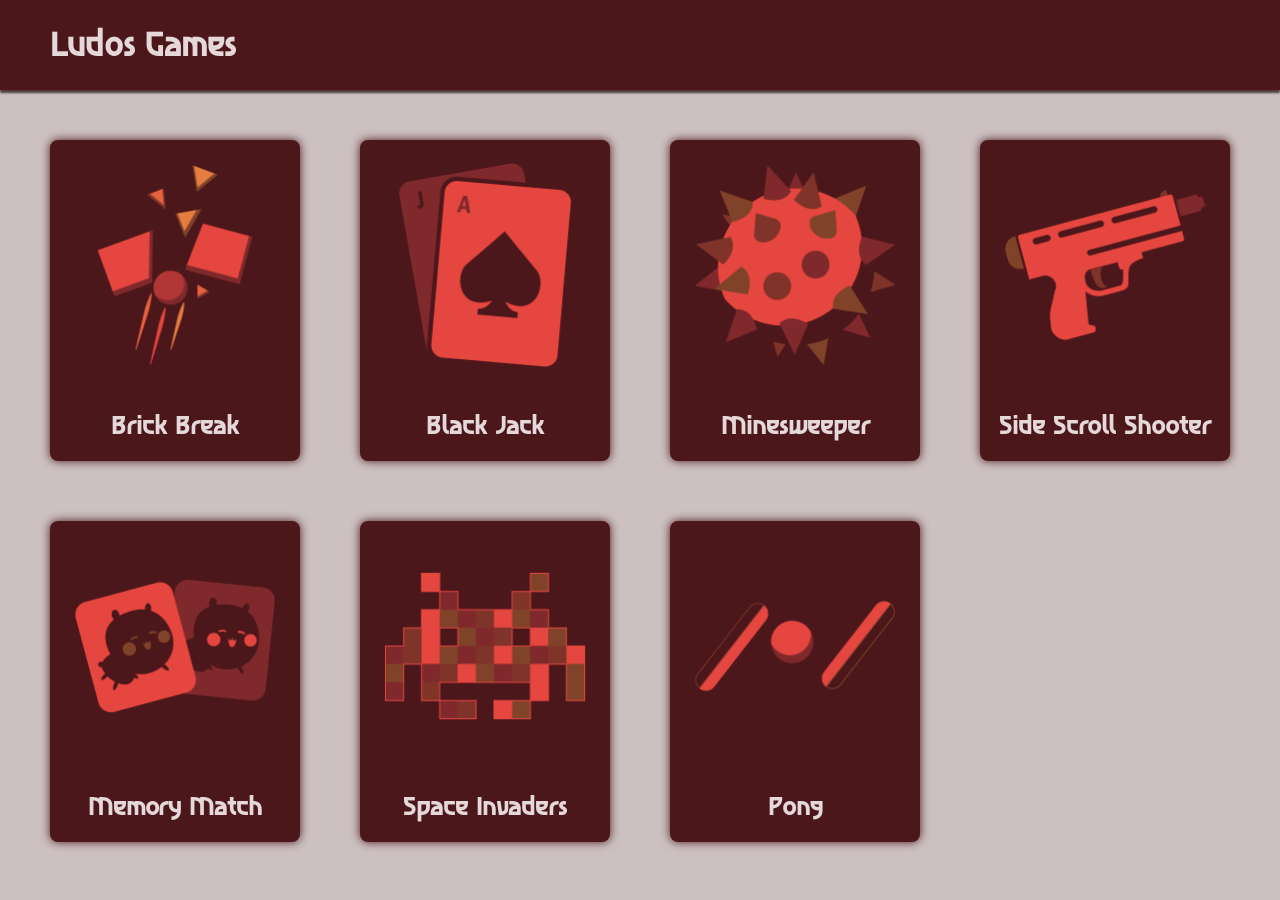
<file: index.html>
<!DOCTYPE html>

<html lang="en">
    <head>
        <meta charset="UTF-8">
        <meta name="viewport" content="width=device-width, initial-scale=1.0">
        <link rel="stylesheet" href="styles.css">

        <title>Ludos Games</title>
    </head>

    <body>
        <header>
            <div class="logo"><h1>Ludos Games</h1></div>
        </header>

        <main>
            <section class="gamesContainer">
                <div class="gameCard">
                    <a href="brickbreaker/brickbreaker.html"><img src="images/brickBreakLogo.png" alt="brick break game logo">
                    <h2>Brick Break</h2></a>
                </div>
                <div class="gameCard">
                    <a href="blackjack/blackjack.html"><img src="images/blackjackLogo.png" alt="blackjack game logo">
                    <h2>Black Jack</h2></a>
                </div>
                <div class="gameCard">
                    <a href="minesweeper/minesweeper.html"><img src="images/minesweeperLogo.png" alt="game image of cards">
                    <h2>Minesweeper</h2></a>
                </div>
                <div class="gameCard">
                    <a href="SideScroller/index.html"><img src="images/sideScrollShooterLogo.png" alt="game image of cards">
                    <h2>Side Scroll Shooter</h2></a>
                </div>
                <div class="gameCard">
                    <a href="memMatch/cards.html"><img src="images/memoryMatchLogo.png" alt="game image of cards">
                    <h2>Memory Match</h2></a>
                </div>
                <div class="gameCard">
                    <a href="spaceinvaders/SpaceInvaders.html"><img src="images/spaceInvaderLogo.png" alt="game image of cards">
                    <h2>Space Invaders</h2></a>
                </div>
                <div class="gameCard">
                    <a href="Pong/pong.html"><img src="images/pongLogo.png" alt="game image of cards">
                    <h2>Pong</h2></a>
                </div>
            </section>
        </main>
    </body>
</html>
</file>
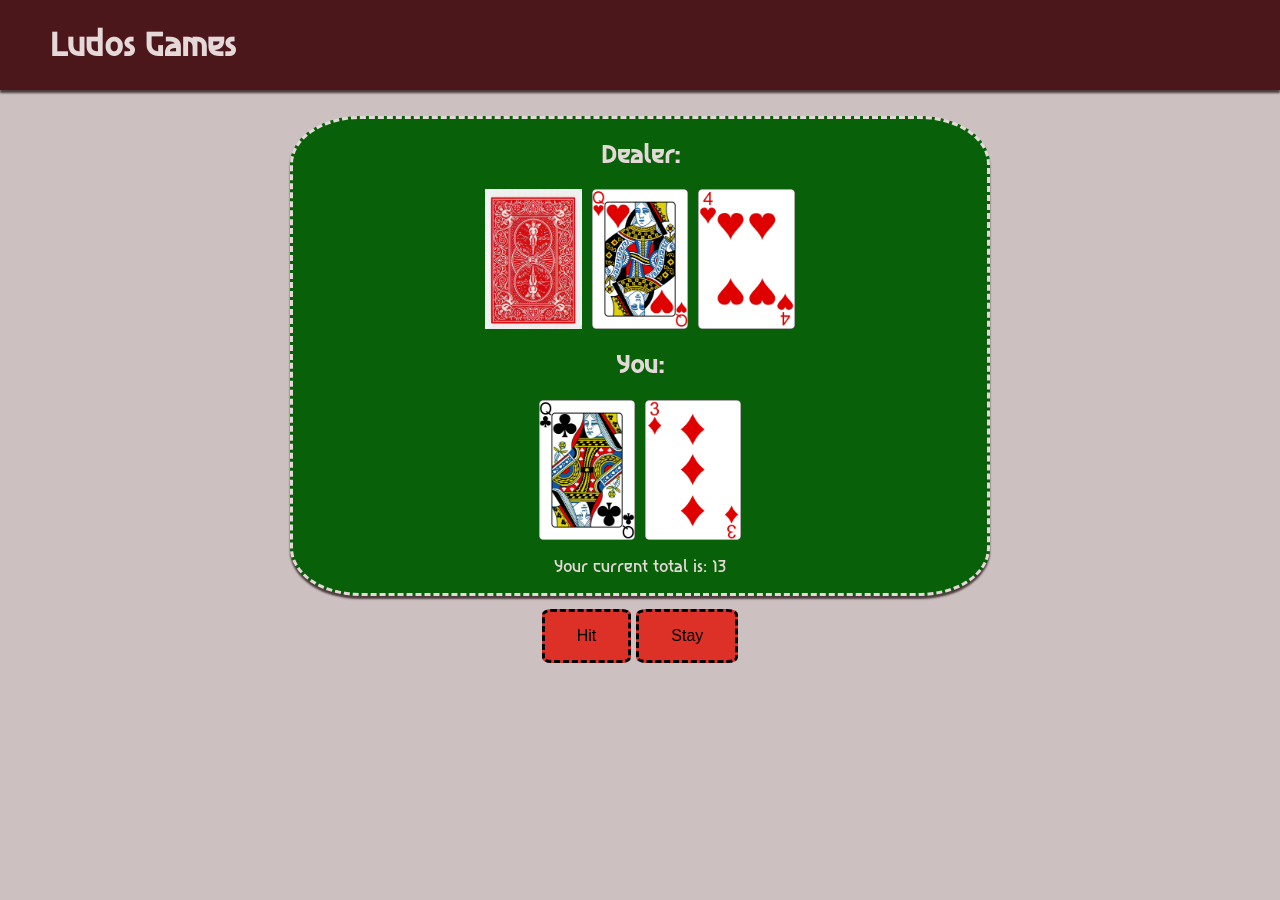
<file: blackjack/blackjack.html>
<!DOCTYPE html>
<html lang="en">
<head>
    <meta charset="UTF-8">
    <meta name="viewport" content="width=device-width, initial-scale=1.0">
    <title>Black Jack Page</title>
    <link rel="stylesheet" href="blackjack.css">
    <script src="blackjack.js"></script>
</head>
<body>
    <header>
            <div class="logo"><a href="../index.html"><h1>Ludos Games</h1></a></div>
    </header>
    <div class="game-box">
        <h2>Dealer: <span id="dealer-sum"></span></h2>
        <div id="dealer-hand"></div>
        <h2>You: <span id="player-sum"></span></h2>
        <div id="player-hand"></div>
        <p class="sum" id="player-hand-current-sum">Your current total is: </p>
    </div>
    <div id="game-popup" class="popup hidden">
        <div class="popup-content">
            <h2 id="popup-title">Game Over</h2>
            <p id="results"></p>
        <button class="button" id="new-game">New game</button>
        </div>
    </div>

    <div class="buttons">
        <button class="button" id="hit">Hit</button>
        <button class="button" id="stay">Stay</button>
    </div>
</body>
</html>
</file>
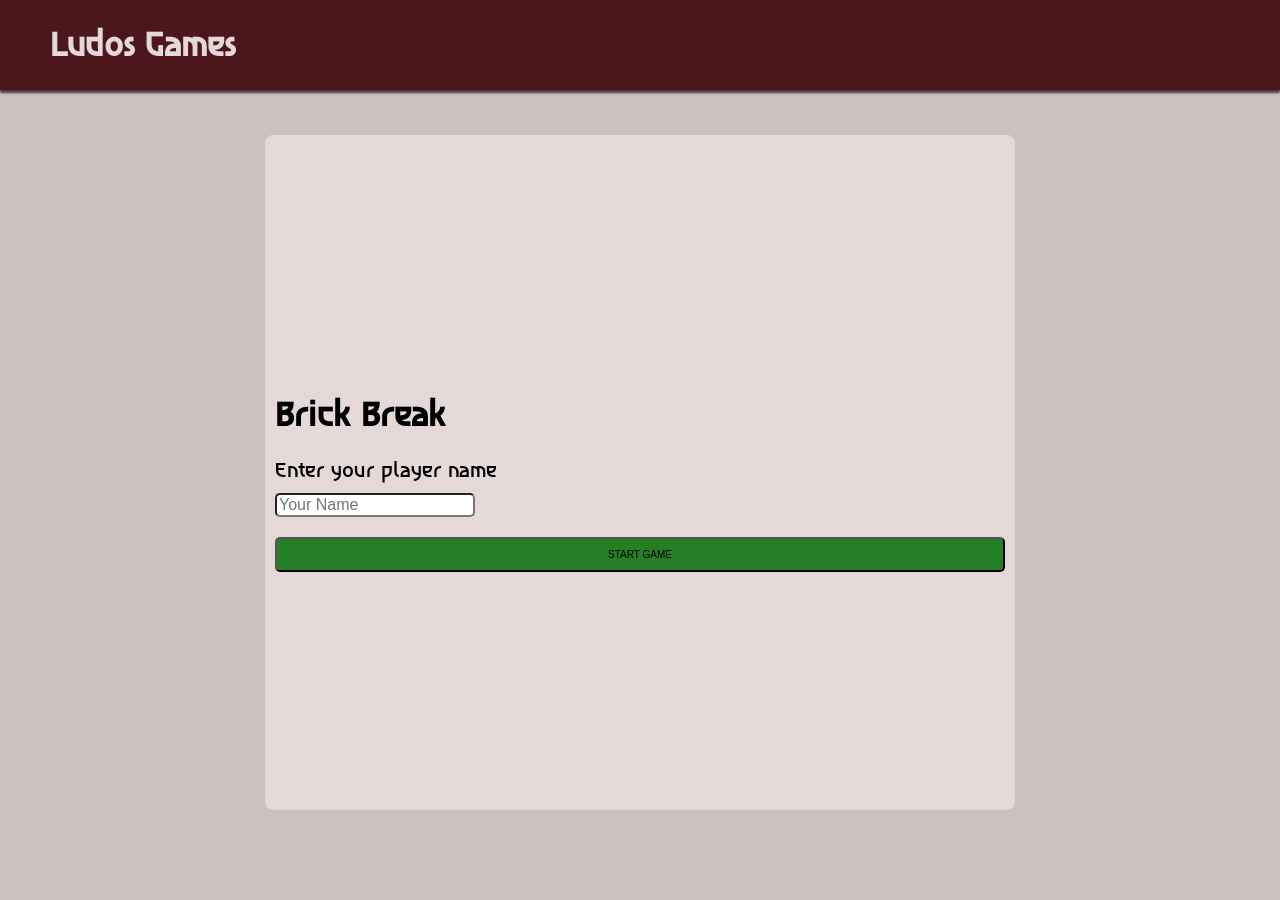
<file: brickbreaker/brickbreaker.html>
<!DOCTYPE html>
<html lang="en">
    <head>
        <meta charset="UTF-8">
        <meta name="viewport" content="width=device-width, initial-scale=1.0">
        <link rel="stylesheet" href="brickStyles.css">
        <script src="brickbreakerMain.js" defer></script>
        <script src="brickbreakerData.js" defer></script>

        <title>Brick Break</title>
    </head>

    <body>
        <header>
            <div class="logo"><a href="../index.html"><h1>Ludos Games</h1></a></div>
        </header>

        <main class="gameContainer">
            <div class="startScreen">
                <h1>Brick Break</h1>
                <label for="playerName">Enter your player name</label>
                <input type="text" class="playerName" placeholder="Your Name">
                <button class="startButton">Start Game</button>
            </div>

            <div class="gameScreen" style="display: none;">
                <canvas class="canvas"></canvas>
                <canvas class="canvas1"></canvas>
                <div style="display: inline;">
                    <h1 style="text-align: center;" class="currentScore">YOUR SCORE:</h1>
                    <h1 style="text-align: center;" class="highScore">HIGH SCORE:</h1>
                </div>
            </div>
        </main>
    </body>
</html>
</file>
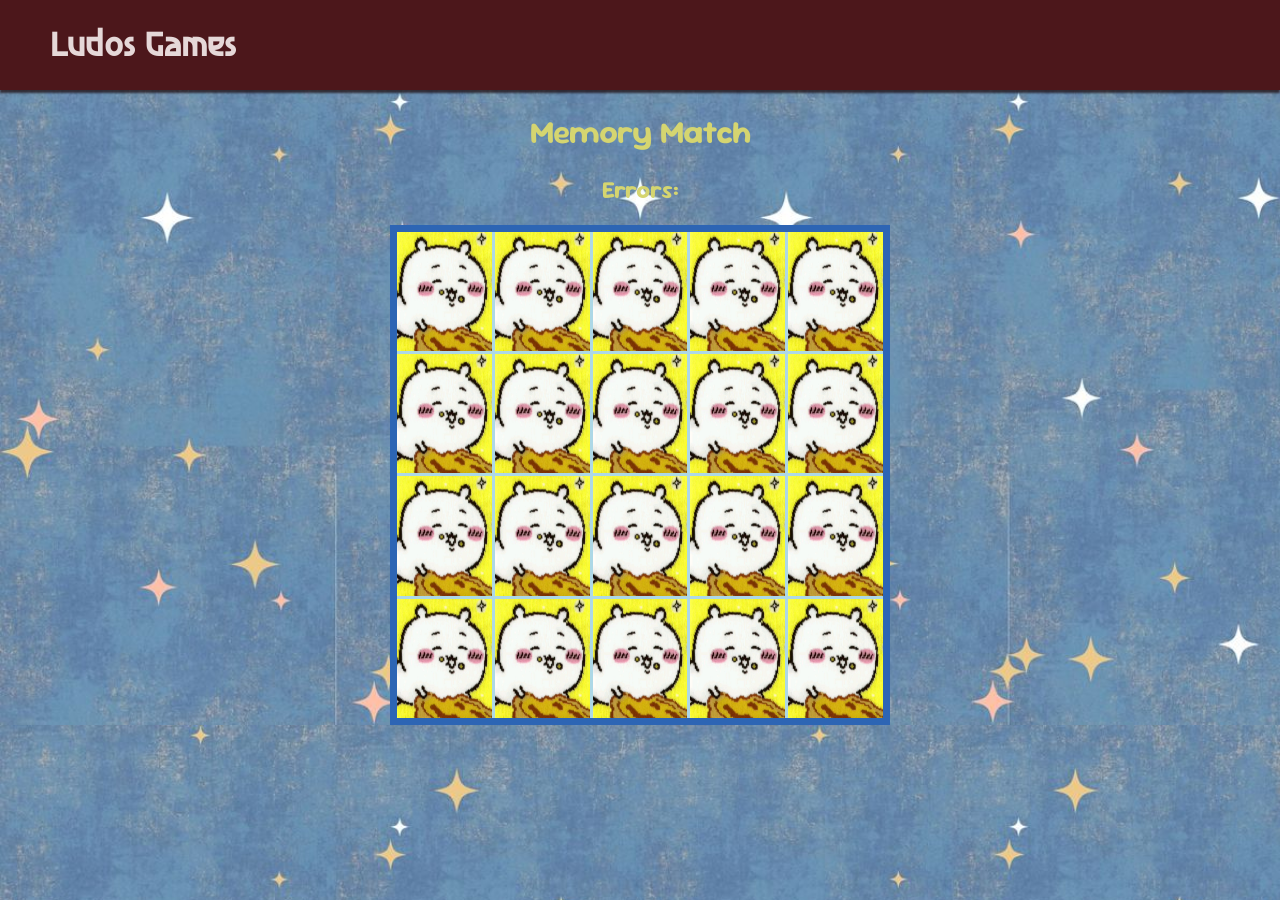
<file: memMatch/cards.html>
<!DOCTYPE html>
<html lang="en">
<head>
    <meta charset="UTF-8">
    <meta name="viewport" content="width=device-width, initial-scale=1.0">
    <title>Memory Match</title>
    <link rel="stylesheet" href="./cards.css">
    <script src="./cards.js"></script>
</head>
<body>
    <header>
        <div class="logo"><a href="../index.html"><h1>Ludos Games</h1></a></div>
    </header>
    <h1>Memory Match</h1>
    <h2>Errors: <span id="errors"></span></h2>
    <div id="board">
    </div>
</body>
</html>
</file>
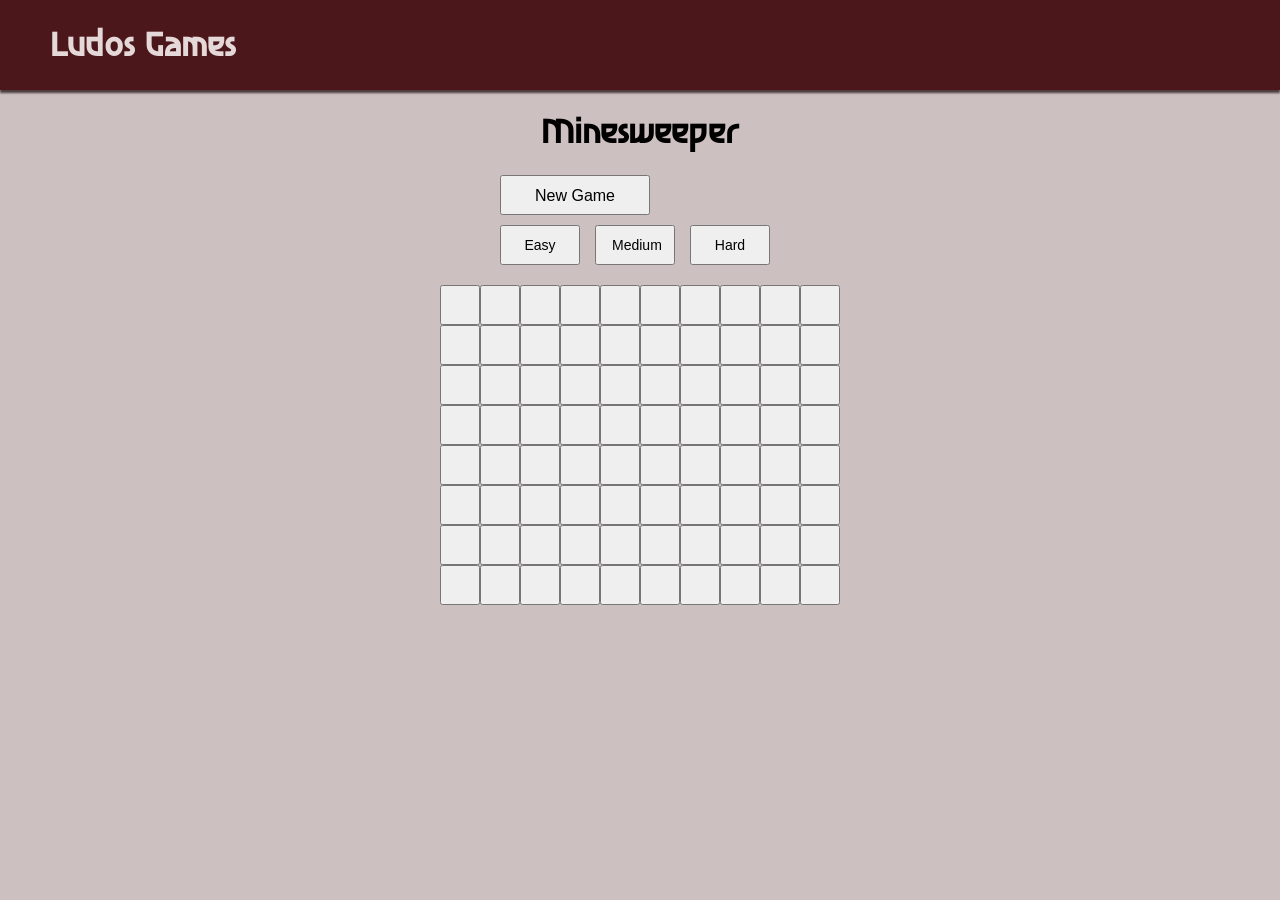
<file: minesweeper/minesweeper.html>
<!DOCTYPE html>
<html lang="en">
<head>
    <link rel = "icon" href="data:,">
    <link rel="stylesheet" href="minesweeper.css">
  <meta charset="UTF-8">
  <title>Minesweeper</title>
</head>
<body>
  <header>
    <div class="logo"><a href="../index.html"><h1>Ludos Games</h1></a></div>
  </header>

  <h1>Minesweeper</h1>
  <div class = "controls">
    <button id="newGameBtn">New Game</button> 

    <div class="difficulty">
      <button data-difficulty="easy">Easy</button>
      <button data-difficulty="medium">Medium</button>
      <button data-difficulty="hard">Hard</button>
    </div>

  </div>

  <div id="board"></div>

  <script src="minesweeper.js"></script>
</body>
</html>
</file>
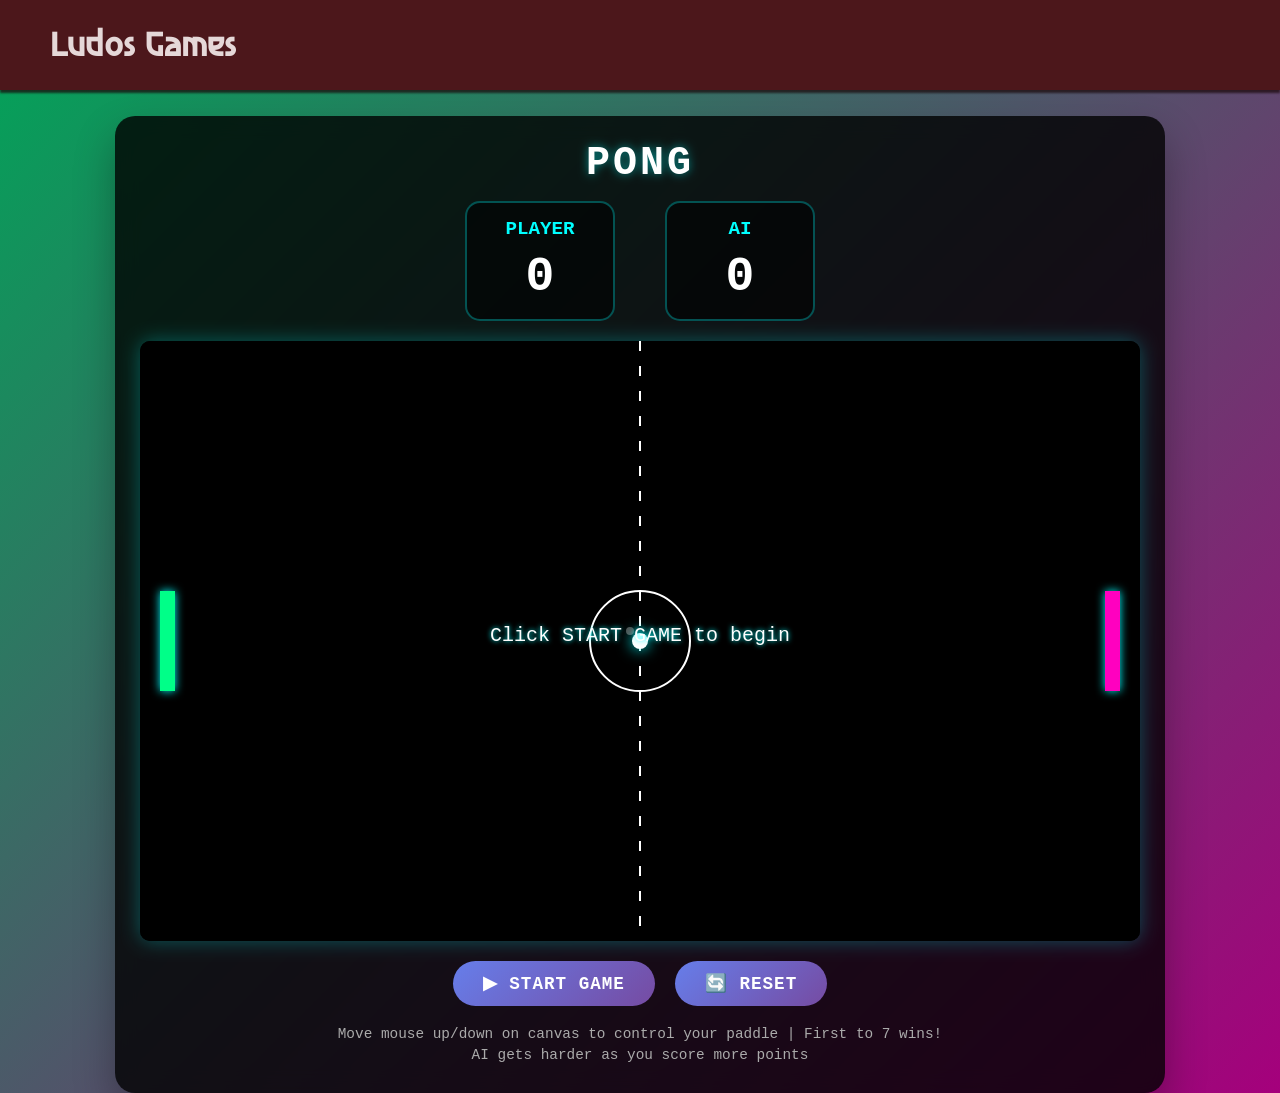
<file: Pong/pong.html>
<!--
<!DOCTYPE html>
<html lang="en">
<head>
    <meta charset="UTF-8">
    <meta name="viewport" content="width=device-width, initial-scale=1.0">
    <title>Pong Page</title>
    <link rel="stylesheet" href="pong.css">
    <script src="pong.js"></script>
</head>
</html>
-->
<!DOCTYPE html>
<html lang="en">
<head>
    <meta charset="UTF-8">
    <meta name="viewport" content="width=device-width, initial-scale=1.0, user-scalable=no">
    <title>Pong</title>
    <link rel="stylesheet" href="pong.css">
</head>
<body>
    <header>
        <div class="logo"><a href="../index.html"><h1>Ludos Games</h1></a></div>
    </header>

    <div class="game-container">
        <div class="game-header">
            <h1>PONG</h1>
            <div class="score-board">
                <div class="score-card">
                    <span class="player-label">PLAYER</span>
                    <span id="playerScore" class="score-value">0</span>
                </div>
                <div class="score-card">
                    <span class="player-label">AI</span>
                    <span id="aiScore" class="score-value">0</span>
                </div>
            </div>
        </div>
        
        <canvas id="pongCanvas" width="1000" height="600"></canvas>
        
        <div class="game-controls">
            <button id="startBtn" class="control-btn">▶ START GAME</button>
            <button id="resetBtn" class="control-btn">🔄 RESET</button>
        </div>
        
        <div class="instructions">
            <p>Move mouse up/down on canvas to control your paddle | First to 7 wins!</p>
            <p>AI gets harder as you score more points</p>
        </div>
    </div>
    
    <script src="pong.js"></script>
</body>
</html>
</file>
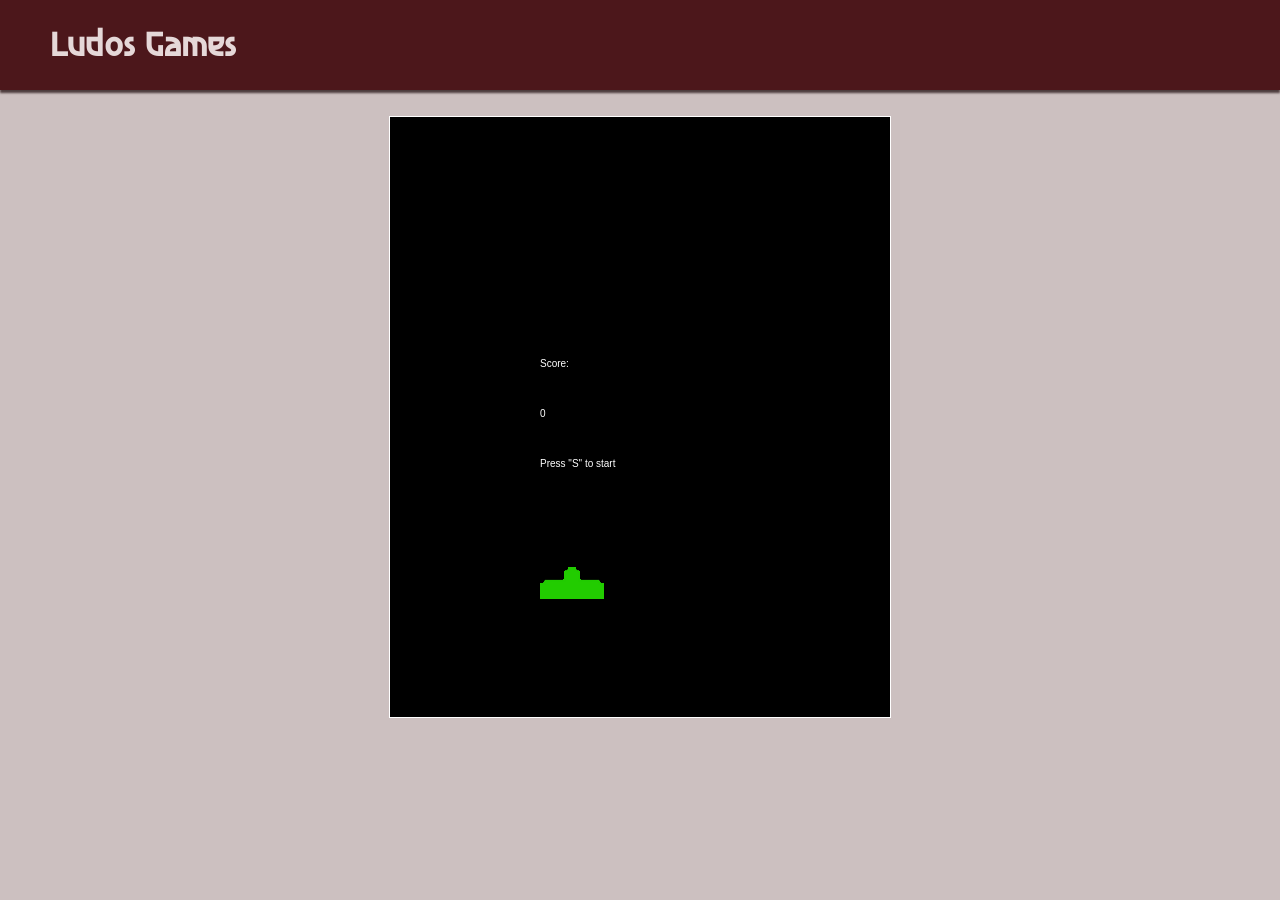
<file: spaceinvaders/SpaceInvaders.html>
<!doctype html>
<html lang="en-US">
  <head>
    <meta charset="utf-8" />
    <title>Space Invaders</title>
    <link rel="stylesheet" href="SpaceInvaders.css">
    <script src="SpaceInvaders.js"></script>
  </head>
  <body>
    <header>
      <div class="logo"><a href="../index.html"><h1>Ludos Games</h1></a></div>
    </header>
    <!-- <div>
      <img src="SI-logo.png">
    </div> -->
    <canvas id="gameBoard"></canvas>
  </body>
</html>
</file>
<file: styles.css>
@import url('https://fonts.googleapis.com/css2?family=Asimovian&display=swap');

* {
    box-sizing: border-box;
}

body {
    margin: 0;
    padding: 0;
    background-color: #CCC0C0;
    min-height: 100vh;
    color: #E5D8D8;
    font-family: "Asimovian", Arial, Helvetica, sans-serif;
}

a {
    text-decoration: none;
}

a:visited {
    text-decoration: none;
}

header {
    width: 100%;
    min-height: 10vh;
    padding: 0 50px;
    background-color: #4C171B;
    display: flex;
    align-items: center;
    box-shadow: 0px 3px 2px #1A0709B6;
}

main {
    width: 100%;
    padding: 50px;
}

main .gamesContainer {
    width: 100%;
    display: flex;
    flex-wrap: wrap;
    gap: 60px;
}

main .gamesContainer .gameCard {
    background-color: #4C171B;
    border-radius: 8px;
    overflow: hidden;
    transition: transform 0.5s ease, box-shadow 0.6s ease;
    color: #E5D8D8;
    box-shadow: 0px 0px 10px #4D171B;
}

main .gamesContainer .gameCard:hover {
    transform: scale(1.1);
    box-shadow: 0px 0px 25px #4D171B;
}

main .gamesContainer .gameCard a {
    width: 100%;
    height: 100%;
    display: flex;
    flex-direction: column;
    align-items: center;
    color: #E5D8D8;
}

main .gamesContainer .gameCard a:visited {
    color: #E5D8D8;
}

main .gamesContainer .gameCard img {
    width: 250px;
    height: 250px;  /*change made from original so cards for black jack would be the same height*/
}
</file>
<file: blackjack/blackjack.css>
@import url('https://fonts.googleapis.com/css2?family=Asimovian&display=swap');

* {
    box-sizing: border-box;
}

body {
    margin: 0;
    padding: 0;
    background-color: #CCC0C0;
    color: #E5D8D8;
    text-align: center;
    font-family: "Asimovian", Arial, Helvetica, sans-serif;
    display: flex;
    flex-direction: column;
    align-items: center;
}
header {
    width: 100%;
    min-height: 10vh;
    padding: 0 50px;
    background-color: #4C171B;
    display: flex;
    align-items: center;
    box-shadow: 0px 3px 2px #1A0709B6;
    margin-bottom: 2%;
}

a {
    text-decoration: none;
    color: #E5D8D8;
}

a h1 {
    transition: transform .5s ease;
}

a:hover h1 {
    transform: scale(1.1);
}

/* Make changes so that the box doesn't change size  */
.game-box{
    padding-left: 15%;
    padding-right: 15%;
    background-color: rgb(8, 97, 8);
    background-image: url('https://media.istockphoto.com/id/453187915/photo/green-poker-background.jpg?s=612x612&w=0&k=20&c=vyDFU6Z9Yv3kSfrbO4Fn2yDwWhUbEh7_1lw2nVsIMAs=');
    background-size: cover;
    border-style: dashed;
    border-radius: 10%;
    margin-bottom: 1%;
    box-shadow: 0px 3px 2px #1A0709B6;
} 

.go-Back{
    display: flex;
    align-items:center;
    padding: 10px;
    text-decoration: none;
    color: #E5D8D8;
    background-color: #4C171B;  
}

.button{
    background-color:rgba(222, 42, 32, 0.951);
    border-style: dashed;
    border-radius: 10%;
    border-width: medium;
    color: black;
    padding: 15px 32px;
    text-align: center;
    display: inline-block;
    font-size: 16px;
    cursor: pointer;
}

#player-hand, #dealer-hand {
    display: flex;
    flex-wrap: nowrap;
    justify-content: center;
    gap: 10px;
    height: 140px;
    overflow-x: auto;
}

.card {
    width: 80px;
    height: 120px;
    object-fit: cover;
}

/* pop up stuff */
.popup {
    position: fixed;
    top: 0;
    left: 0;
    width: 100%;
    height: 100%;
    background: rgba(0,0,0,0.6); /* dark overlay */
    display: flex;
    justify-content: center;
    align-items: center;
    z-index: 99999;
}

.hidden {
    display: none;
}

.popup-content {
    background-color: rgb(8, 97, 8);
    background-image: url('https://media.istockphoto.com/id/453187915/photo/green-poker-background.jpg?s=612x612&w=0&k=20&c=vyDFU6Z9Yv3kSfrbO4Fn2yDwWhUbEh7_1lw2nVsIMAs=');
    background-size: cover;
    border-style: dashed;
    padding: 25px 35px;
    border-radius: 10px;
    text-align: center;
    width: 300px;
    box-shadow: 0 4px 20px rgba(0,0,0,0.4);
    animation: popupFade 0.25s ease-out;
}

.popup-content h2 {
    margin-top: 0;
    font-size: 1.6rem;
}

.popup-content p {
    margin: 15px 0;
    font-size: 1.2rem;
}

/* Pop up animation */
@keyframes popupFade {
    from { transform: scale(0.8); opacity: 0; }
    to   { transform: scale(1); opacity: 1; }
}
</file>
<file: brickbreaker/brickStyles.css>
@import url('https://fonts.googleapis.com/css2?family=Asimovian&display=swap');

* {
    box-sizing: border-box;
}

body {
    margin: 0;
    padding: 0;
    height: 100%;
    width: 100%;
    background-color: #CCC0C0;
    font-family: "Asimovian", Arial, Helvetica, sans-serif;
    display: flex;
    flex-direction: column;
    align-items: center;
}

header {
    width: 100%;
    min-height: 10vh;
    padding: 0 50px;
    background-color: #4C171B;
    display: flex;
    align-items: center;
    box-shadow: 0px 3px 2px #1A0709B6;
}

main {
    margin-top: 5vh;
    height: 75vh;
    width: 60vw;
    max-width: 750px;
    display: flex;
    justify-content: center;
    align-items: center;
    background-color: #E5D8D8;
    border-radius: 8px;
    padding: 10px;
}

a {
    text-decoration: none;
    color: #E5D8D8;
}

a h1 {
    transition: transform .5s ease;
}

a:hover h1 {
    transform: scale(1.1);
}

.canvas {
    width: 100%;
    height: 100%;
    border: 1px solid white;
    border-radius: 20px;
    backdrop-filter: blur(3px);
    display: block;
}

.canvas1 {
    border: 1px solid rgb(73, 1, 1);
    border-radius: 20px;
    margin-top: 15px;
    display: none;
    backdrop-filter: blur(3px);
}

.startScreen {
    display: flex;
    flex-direction: column;
    justify-content: center;
    height: 100%;
    width: 100%;
}

label {
    display: block;
    margin-bottom: 10px;
    font-size: 20px;
}

input {
    font-size: 16px;
    border-radius: 5px;
    width: 200px;
    margin-bottom: 20px;
}

button {
    padding: 10px;
    background-color: rgb(37, 127, 37);
    color: black;
    font-size: 10px;
    text-transform: uppercase;
    border-radius: 5px;
    cursor: pointer;
    transition: background-color 0.3s ease;
}

.gameScreen {
    display: none;
    height: 100%;
    width: 100%;
    display: flex;
}
</file>
<file: memMatch/cards.css>
@import url('https://fonts.googleapis.com/css2?family=Inter:ital,opsz,wght@0,14..32,100..900;1,14..32,100..900&family=Margarine&family=Sour+Gummy:ital,wght@0,100..900;1,100..900&family=Tangerine:wght@400;700&display=swap');
@import url('https://fonts.googleapis.com/css2?family=Asimovian&display=swap');

* {
    box-sizing: border-box;
}

body {
    margin: 0;
    padding: 0;
    text-align: center;
    background: url(./bg.jpg);
    background-size: cover;

    font-family: "Sour Gummy", sans-serif;
    font-optical-sizing: auto;
    color: rgb(213, 213, 112);
}

header {
    width: 100%;
    min-height: 10vh;
    padding: 0 50px;
    background-color: #4C171B;
    display: flex;
    align-items: center;
    box-shadow: 0px 3px 2px #1A0709B6;
    font-family: "Asimovian", Arial, Helvetica, sans-serif;
}

a {
    text-decoration: none;
    color: #E5D8D8;
}

a h1 {
    transition: transform .5s ease;
}

a:hover h1 {
    transform: scale(1.1);
}

#board {
    height: 500px;
    width: 500px;
    margin: 0 auto ;
    display: flex;
    flex-wrap: wrap;
    background-color: lightblue;
    border: 7px solid rgb(45, 101, 180);

    display: grid;
    grid-template-columns: repeat(5, 1fr);
    grid-template-rows: repeat(4, 1fr);
    gap: 3px;
}

.card {
    height: 100%;
    width: 100%;
}
</file>
<file: minesweeper/minesweeper.css>
@import url('https://fonts.googleapis.com/css2?family=Asimovian&display=swap');

* {
    box-sizing: border-box;
}

body {
    margin: 0;
    padding: 0;
    height: 100%;
    width: 100%;
    background-color: #CCC0C0;
    font-family: "Asimovian", Arial, Helvetica, sans-serif;
    display: flex;
    flex-direction: column;
    align-items: center;
}

header {
    width: 100%;
    min-height: 10vh;
    padding: 0 50px;
    background-color: #4C171B;
    display: flex;
    align-items: center;
    box-shadow: 0px 3px 2px #1A0709B6;
}

a {
    text-decoration: none;
    color: #E5D8D8;
}

a h1 {
    transition: transform .5s ease;
}

a:hover h1 {
    transform: scale(1.1);
}

button {
  width: 40px;
  height: 40px;
  font-size: 16px;
  text-align: center;
  vertical-align: middle;
}

.controls {
  margin-bottom: 20px;
}

#newGameBtn {
  padding: 10px 20px;
  font-size: 16px;
  width: 150px;
  cursor: pointer;
}

.difficulty {
  margin-top: 10px;
}

.difficulty button {
  margin-right: 10px;
  padding: 8px 15px;
  cursor: pointer;
  font-size: 14px;
  width: 80px
}
</file>
<file: Pong/pong.css>
@import url('https://fonts.googleapis.com/css2?family=Asimovian&display=swap');

* {
    margin: 0;
    padding: 0;
    box-sizing: border-box;
    user-select: none;
}

body {
    margin: 0;
    padding: 0;
    background: linear-gradient(135deg, #00a558 0%, #a5007c 100%);
    min-height: 100vh;
    display: flex;
    flex-direction: column;
    justify-content: center;
    align-items: center;
    font-family: 'Courier New', 'Monaco', monospace;
}

header {
    width: 100%;
    min-height: 10vh;
    padding: 0 50px;
    background-color: #4C171B;
    display: flex;
    align-items: center;
    box-shadow: 0px 3px 2px #1A0709B6;
    margin-bottom: 2%;
    font-family: "Asimovian", Arial, Helvetica, sans-serif;
}

a {
    text-decoration: none;
    color: #E5D8D8;
}

a h1 {
    transition: transform .5s ease;
}

a:hover h1 {
    transform: scale(1.1);
}

.game-container {
    background: rgba(0, 0, 0, 0.8);
    border-radius: 20px;
    padding: 25px;
    box-shadow: 0 20px 40px rgba(0, 0, 0, 0.3);
    backdrop-filter: blur(10px);
}

.game-header {
    text-align: center;
    margin-bottom: 20px;
}

.game-header h1 {
    color: #fff;
    font-size: 2.5rem;
    text-shadow: 0 0 10px rgba(0, 255, 255, 0.5);
    letter-spacing: 3px;
    margin-bottom: 15px;
}

.score-board {
    display: flex;
    justify-content: center;
    gap: 50px;
    margin-bottom: 20px;
}

.score-card {
    background: rgba(0, 0, 0, 0.6);
    border-radius: 15px;
    padding: 15px 30px;
    text-align: center;
    border: 2px solid rgba(0, 255, 255, 0.3);
    min-width: 150px;
}

.player-label {
    color: #00ffff;
    font-size: 1.2rem;
    font-weight: bold;
    display: block;
    margin-bottom: 10px;
    text-transform: uppercase;
}

.score-value {
    color: #fff;
    font-size: 3rem;
    font-weight: bold;
    font-family: 'Courier New', monospace;
}

#pongCanvas {
    display: block;
    margin: 0 auto;
    border-radius: 10px;
    box-shadow: 0 0 20px rgba(0, 255, 255, 0.3);
    cursor: none;
    background: #000;
}

.game-controls {
    display: flex;
    justify-content: center;
    gap: 20px;
    margin: 20px 0;
}

.control-btn {
    background: linear-gradient(135deg, #667eea 0%, #764ba2 100%);
    color: white;
    border: none;
    padding: 12px 30px;
    font-size: 1.1rem;
    font-weight: bold;
    border-radius: 25px;
    cursor: pointer;
    transition: all 0.3s ease;
    font-family: 'Courier New', monospace;
    text-transform: uppercase;
    letter-spacing: 1px;
}

.control-btn:hover {
    transform: translateY(-2px);
    box-shadow: 0 5px 15px rgba(0, 255, 255, 0.4);
}

.control-btn:active {
    transform: translateY(0);
}

.instructions {
    text-align: center;
    color: #aaa;
    font-size: 0.9rem;
    margin-top: 15px;
}

.instructions p {
    margin: 5px 0;
}

@media (max-width: 1100px) {
    #pongCanvas {
        width: 90vw;
        height: auto;
    }
    
    .score-card {
        min-width: 120px;
        padding: 10px 20px;
    }
    
    .score-value {
        font-size: 2rem;
    }
}
</file>
<file: spaceinvaders/SpaceInvaders.css>
@import url('https://fonts.googleapis.com/css2?family=Asimovian&display=swap');

* {
    box-sizing: border-box;
}

body {
    margin: 0;
    padding: 0;
    height: 100%;
    width: 100%;
    background-color: #CCC0C0;
    font-family: "Asimovian", Arial, Helvetica, sans-serif;
    display: flex;
    flex-direction: column;
    align-items: center;
}

header {
    width: 100%;
    min-height: 10vh;
    padding: 0 50px;
    background-color: #4C171B;
    display: flex;
    align-items: center;
    box-shadow: 0px 3px 2px #1A0709B6;
    margin-bottom: 2%;
}

a {
    text-decoration: none;
    color: #E5D8D8;
}

a h1 {
    transition: transform .5s ease;
}

a:hover h1 {
    transform: scale(1.1);
}

#gameBoard {
    background-color: black;
    border: 1.5px solid white;
}
</file>
